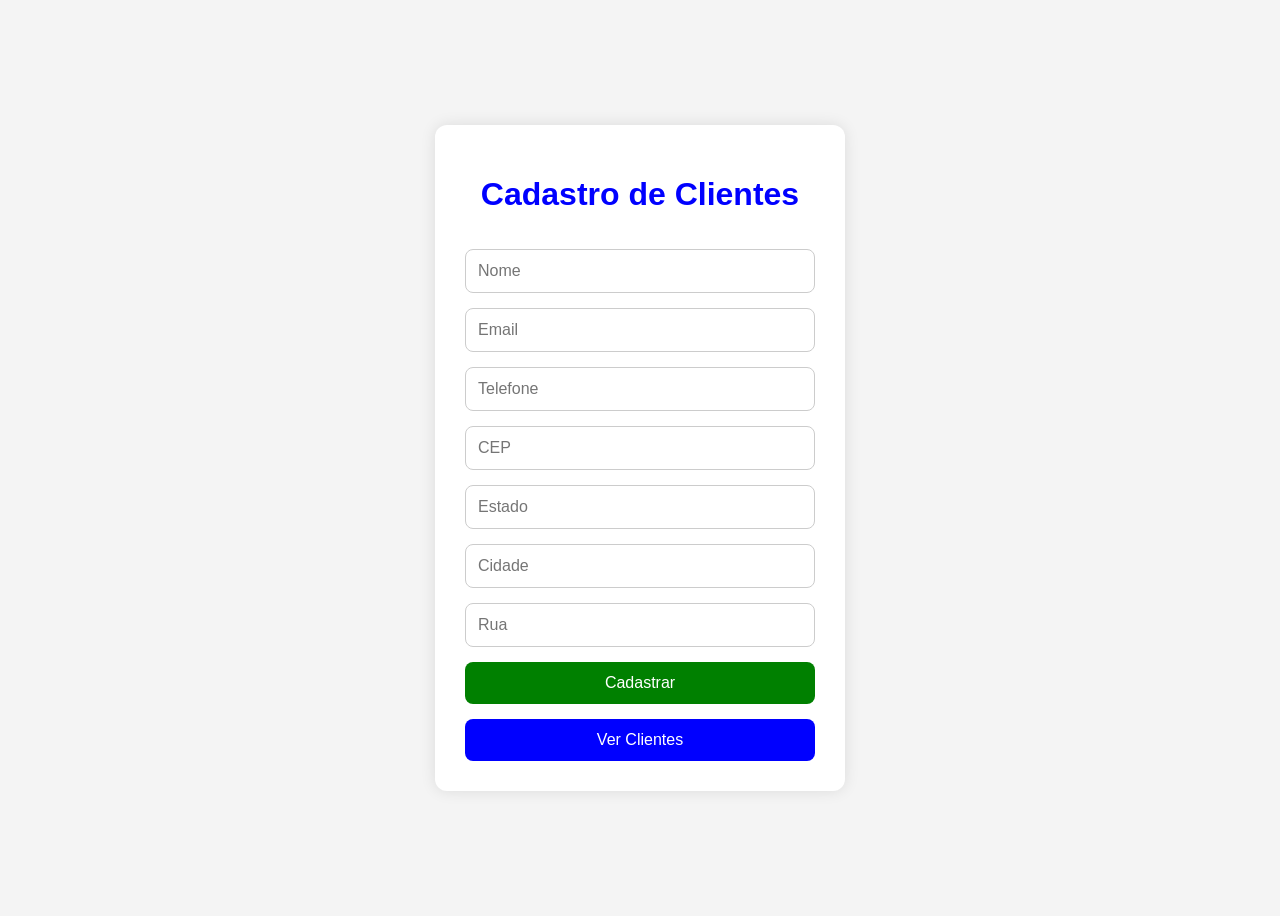
<file: index.html>
<!DOCTYPE html>
<html lang="pt-br">

<head>
    <meta charset="UTF-8">
    <meta name="viewport" content="width=device-width, initial-scale=1.0">

    <title>Cadastro de Clientes</title>

    <link rel="stylesheet" href="style.css">
</head>

<body>

    <div class="container">

        <h1>Cadastro de Clientes</h1>

        <input type="text" id="nome" placeholder="Nome">

        <input type="email" id="email" placeholder="Email">

        <input type="text" id="telefone" placeholder="Telefone">

        <input type="text" id="cep" placeholder="CEP" onblur="buscarLogradouro()">

        <input type="text" id="estado" placeholder="Estado" readonly>

        <input type="text" id="cidade" placeholder="Cidade" readonly>

        <input type="text" id="rua" placeholder="Rua" readonly>


        <button id="cadastrar" class="cadastrar">
            Cadastrar
        </button>

        <a href="clientes.html">
            <button class="ver-clientes">
                Ver Clientes
            </button>
        </a>

    </div>

    <script src="script.js"></script>

</body>

</html>
</file>
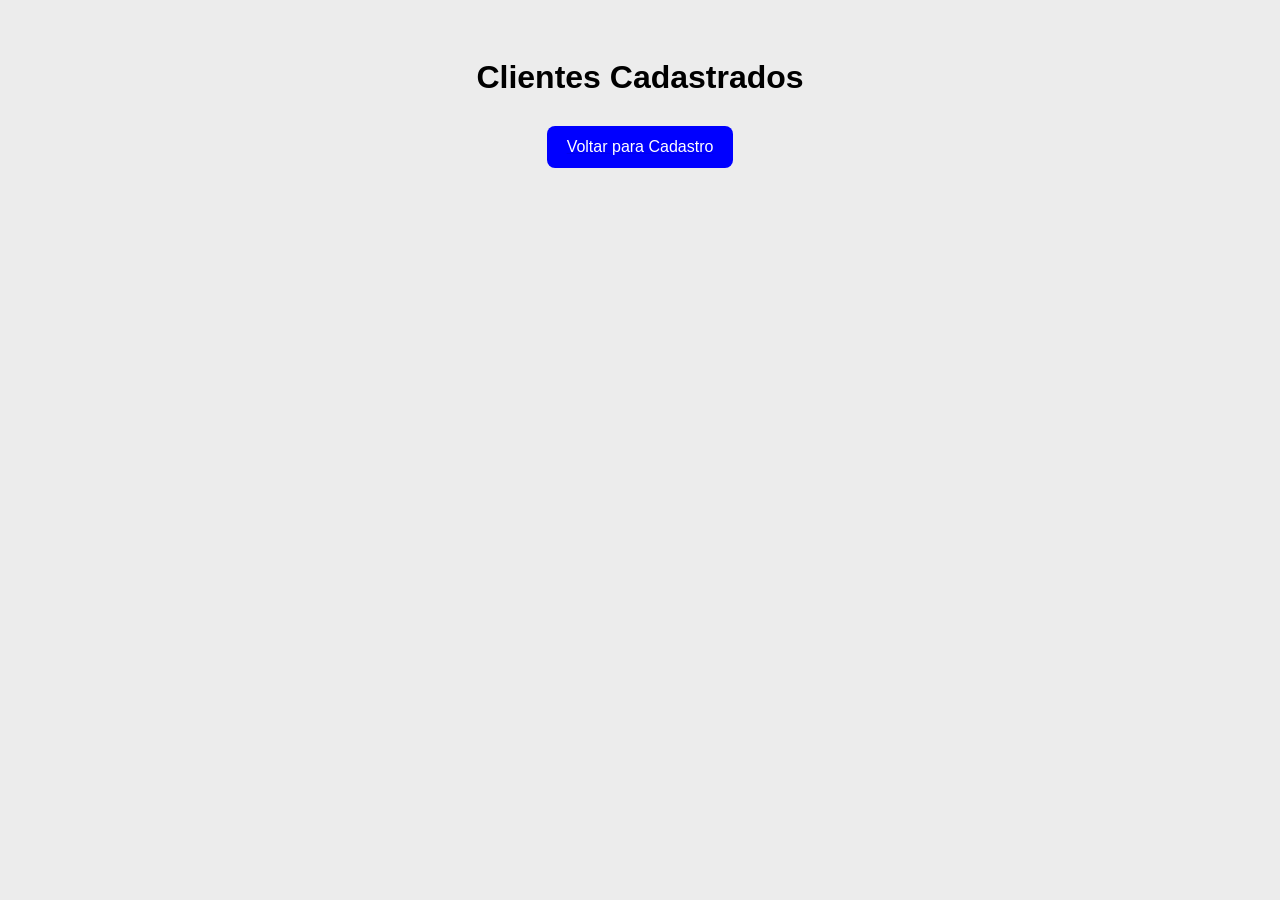
<file: clientes.html>
<!DOCTYPE html>
<html lang="pt-br">

<head>
    <meta charset="UTF-8">

    <meta name="viewport" content="width=device-width, initial-scale=1.0">

    <title>Clientes</title>

    <link rel="stylesheet" href="clientes.css">
</head>

<body>

    <h1>Clientes Cadastrados</h1>

    <a href="index.html">
        <button class="voltar">
            Voltar para Cadastro
        </button>
    </a>

    <div id="cards" class="cards"></div>

    <script src="clientes.js"></script>

</body>

</html>
</file>
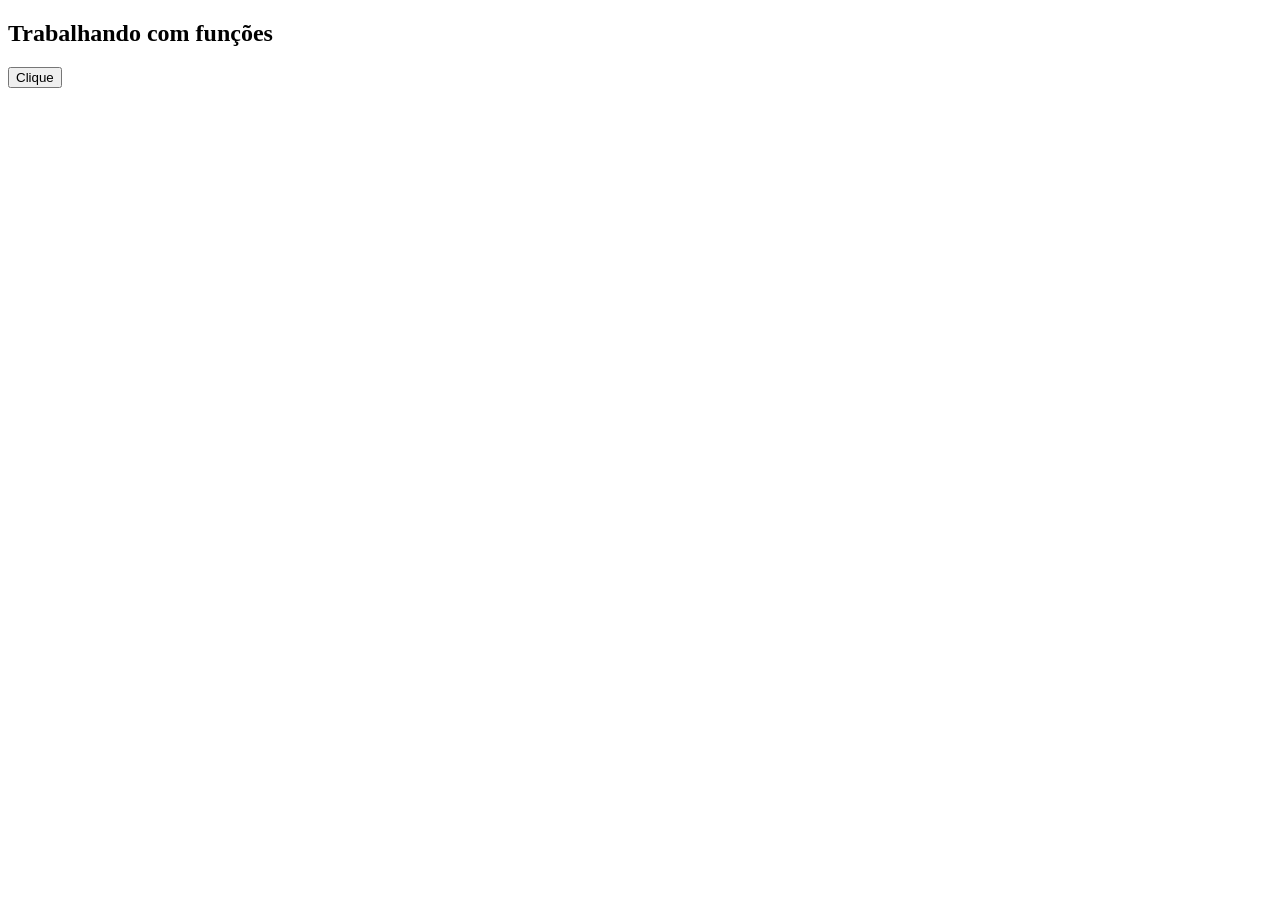
<file: funcoes.html>
<!DOCTYPE html>
<html lang="pt-BR">
<head>
    <meta charset="UTF-8">
    <meta name="viewport" content="width=device-width, initial-scale=1.0">
    <title>Funções</title>
</head>
<body>
    <h2>Trabalhando com funções</h2>
     <button onclick="hello()">Clique</button>
    <script>
        console.log('Hello, World!')
        
        function hello(){
            console.log('Hello Again!')
        }

        function dobro(n1){ //com parametro
            let x = n1 * 2
            console.log(x)
        }

        function dividir(n1, n2){
            var x = n1 / n2
            console.log(x)
        }

        dobro(50)
        dividir(50,2)

        function subtrair(n1, n2){
            var x = n1 - n2
            return x
        }

       let subtracao = subtrair(50,10)
       console.log(subtracao)

       const gravar = function(nome){   // anônima
           console.log(`Salvando: ${nome}`)
       }

       gravar('Lucas Reinert')

       const nomeCompleto = function(nome, sobreNome){ //anônima
           console.log(`${nome} ${sobreNome}`)
       }

       nomeCompleto('Lucas', 'Reinert')

       const media = (n1,n2,n3) => { //arrow
         let soma = n1 + n2 + n3
         console.log(soma/3)
       }

       media(70,60,80)
    </script>
</body>
</html>
</file>
<file: style.css>
body {
    font-family: Arial;
    background: #f4f4f4;

    display: flex;
    justify-content: center;
    align-items: center;

    height: 100vh;
}

.container {
    background: white;

    padding: 30px;

    border-radius: 12px;

    width: 350px;

    display: flex;
    flex-direction: column;

    gap: 15px;

    box-shadow: 0 0 15px rgba(0,0,0,0.1);
}

h1 {
    text-align: center;

    color: blue;
}

input {
    padding: 12px;

    border: 1px solid #ccc;

    border-radius: 8px;

    font-size: 16px;
}

button {
    padding: 12px;

    border: none;

    border-radius: 8px;

    color: white;

    font-size: 16px;

    cursor: pointer;

    transition: 0.3s;
}

a {
    width: 100%;
}

a button {
    width: 100%;
}

.cadastrar {
    background: green;
}

.cadastrar:hover {
    background: darkgreen;
}

.ver-clientes {
    background: blue;
}

.ver-clientes:hover {
    background: darkblue;
}
</file>
<file: clientes.css>
body {
    font-family: Arial;

    background: #ececec;

    padding: 30px;
}

h1 {
    text-align: center;

    margin-bottom: 30px;
}

.cards {
    display: flex;

    flex-wrap: wrap;

    justify-content: center;

    gap: 20px;
}

.card {
    background: white;

    width: 280px;

    padding: 20px;

    border-radius: 12px;

    box-shadow: 0 0 10px rgba(0, 0, 0, 0.1);

    transition: 0.3s;
}

.card:hover {
    transform: scale(1.03);
}

.card h2 {
    margin-bottom: 15px;

    color: blue;
}

.card p {
    margin: 8px 0;
}

.card button {
    margin-top: 15px;

    width: 100%;

    padding: 10px;

    border: none;

    border-radius: 8px;

    color: white;

    cursor: pointer;

    font-size: 15px;

    transition: 0.3s;
}

.voltar {
    display: block;

    margin: 0 auto 30px auto;

    padding: 12px 20px;

    border: none;

    border-radius: 8px;

    background: blue;

    color: white;

    font-size: 16px;

    cursor: pointer;

    transition: 0.3s;
}

.voltar:hover {
    background: darkblue;
}

.editar {
    background: orange;
}

.editar:hover {
    background: darkorange;
}

.excluir {
    background: red;
}

.excluir:hover {
    background: darkred;
}

.cancelar {
    background: gray;
}

.cancelar:hover {
    background: #555;
}

.card input {
    width: 100%;

    padding: 10px;

    margin-top: 10px;

    border: 1px solid #ccc;

    border-radius: 8px;

    box-sizing: border-box;

    font-size: 14px;

    outline: none;
}

.card input:focus {
    border-color: blue;
}
</file>
